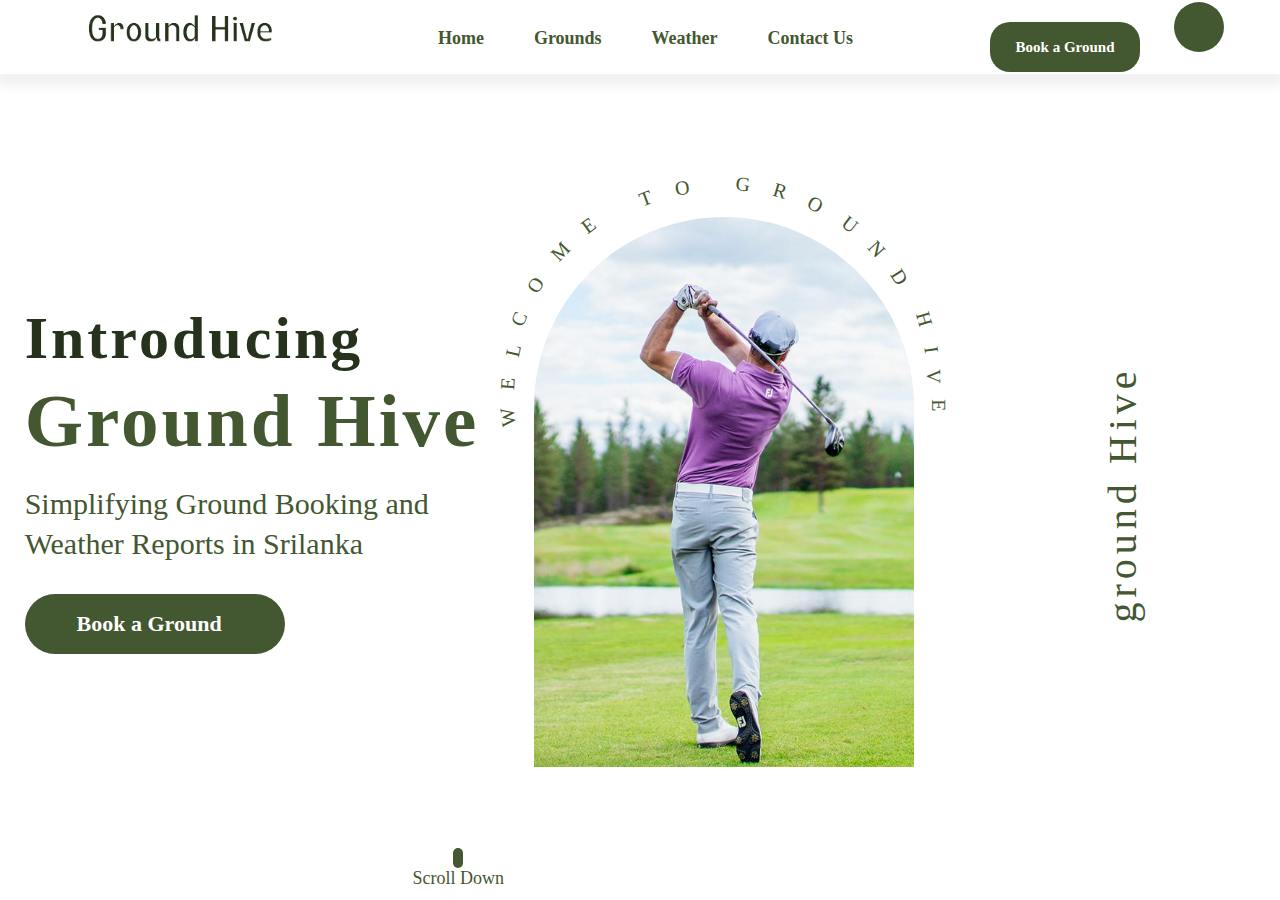
<file: Golf/Index.html>
<!DOCTYPE html>
<html lang="en">
<head>
    <meta charset="UTF-8">
    <meta http-equiv="X-UA-Compatible" content="IE=edge">
    <meta name="viewport" content="width=device-width, initial-scale=1.0">
    <title>Ground Hive</title>
    <link rel="stylesheet" href="Style.css">
    <link rel="stylesheet" href="https://cdnjs.cloudflare.com/ajax/libs/font-awesome/6.4.2/css/all.min.css" integrity="sha512-z3gLpd7yknf1YoNbCzqRKc4qyor8gaKU1qmn+CShxbuBusANI9QpRohGBreCFkKxLhei6S9CQXFEbbKuqLg0DA==" crossorigin="anonymous" referrerpolicy="no-referrer" />
</head>
<body>
    <section id="navbar">
        <div class="logo">
            <img src="logo.png" alt="">
        </div>
        <div class="menu">
            <ul>
                <li><a href="">Home</a></li>
                <li><a href="">Grounds</a></li>
                <li><a href="">Weather</a></li>
                <li><a href="">Contact Us</a></li>

            </ul>
        </div>
        <div class="nav-buttons">
            <button id="nav-booking-button">
                Book a Ground
            </button>
            <button id="user-avatar">
                <i class="fas fa-user"></i>
            </button>

        </div>
    </section>

    <section id="content">
        <div class="left-box">
            <div class="left-sub-box">
                <h1 class="h11">Introducing</h1>
            <h1 class="h12">Ground Hive</h1>
            <h3>Simplifying Ground Booking and</h3>
            <h3>Weather Reports in Srilanka</h3>
            <button id="nav-booking-button2">
                Book a Ground &nbsp <i class="fa-solid fa-arrow-right"></i>
            </button>
            <div class="social-medias">
                <i class="fa-brands fa-facebook"></i>
                <i class="fa-brands fa-instagram"></i>
                <i class="fa-brands fa-twitter"></i>
            </div>
            </div>
            <div class="scroll-box">
                <div class="scroll">

                </div>
                <p>Scroll Down</p>
            </div>
            
            
        </div>
        <div class="right-box">
            <div class="sub-right-left-box">
                <!-- <p>Welcome To Ground Hive</p> -->
            <div class="Group" style="width: 100%; height: 100%; position: absolute">
                    <div class="W" style="width: 33.96px; height: 50.94px; left: -6.39px; top: 255.78px; position: absolute; transform: rotate(-97.42deg); transform-origin: 0 0; color: #435730; font-size: 20px; font-family: Aligarh; font-weight: 400; word-wrap: break-word">W</div>
                    <div class="E" style="width: 20.38px; height: 50.94px; left: -8.14px; top: 216.65px; position: absolute; transform: rotate(-86.36deg); transform-origin: 0 0; color: #435730; font-size: 20px; font-family: Aligarh; font-weight: 400; word-wrap: break-word">E</div>
                    <div class="L" style="width: 20.38px; height: 50.94px; left: -3.42px; top: 182.37px; position: absolute; transform: rotate(-77.41deg); transform-origin: 0 0; color: #435730; font-size: 20px; font-family: Aligarh; font-weight: 400; word-wrap: break-word">L</div>
                    <div class="C" style="width: 23.77px; height: 50.94px; left: 02.03px; top: 148.67px; position: absolute; transform: rotate(-67.93deg); transform-origin: 0 0; color: #435730; font-size: 20px; font-family: Aligarh; font-weight: 400; word-wrap: break-word">C</div>
                    <div class="O" style="width: 27.17px; height: 50.94px; left: 17.75px; top: 113.16px; position: absolute; transform: rotate(-57.40deg); transform-origin: 0 0; color: #435730; font-size: 20px; font-family: Aligarh; font-weight: 400; word-wrap: break-word">O</div>
                    <div class="M" style="width: 28.87px; height: 50.94px; left: 41.98px; top: 77.97px; position: absolute; transform: rotate(-46.08deg); transform-origin: 0 0; color: #435730; font-size: 20px; font-family: Aligarh; font-weight: 400; word-wrap: break-word">M</div>
                    <div class="E" style="width: 20.38px; height: 50.94px; left: 73.53px; top: 47.68px; position: absolute; transform: rotate(-35.81deg); transform-origin: 0 0; color: #435730; font-size: 20px; font-family: Aligarh; font-weight: 400; word-wrap: break-word">E</div>
                    <div style="width: 10.19px; height: 50.94px; left: 111.32px; top: 29.08px; position: absolute; transform: rotate(-28.44deg); transform-origin: 0 0; color: #435730; font-size: 20px; font-family: Aligarh; font-weight: 400; word-wrap: break-word"> </div>
                    <div class="T" style="width: 23.77px; height: 50.94px; left: 132.30px; top: 18.24px; position: absolute; transform: rotate(-20.54deg); transform-origin: 0 0; color: #435730; font-size: 20px; font-family: Aligarh; font-weight: 400; word-wrap: break-word">T</div>
                    <div class="O" style="width: 27.17px; height: 50.94px; left: 169.08px; top: 5.77px; position: absolute; transform: rotate(-10.01deg); transform-origin: 0 0; color: #435730; font-size: 20px; font-family: Aligarh; font-weight: 400; word-wrap: break-word">O</div>
                    <div style="width: 10.19px; height: 50.94px; left: 209.58px; top: 0.28px; position: absolute; transform: rotate(-1.58deg); transform-origin: 0 0; color: #435730; font-size: 20px; font-family: Aligarh; font-weight: 400; word-wrap: break-word"> </div>
                    <div class="G" style="width: 25.47px; height: 50.94px; left: 233.37px; top: 0.05px; position: absolute; transform: rotate(6.58deg); transform-origin: 0 0; color: #435730; font-size: 20px; font-family: Aligarh; font-weight: 400; word-wrap: break-word">G</div>
                    <div class="R" style="width: 23.77px; height: 50.94px; left: 273.27px; top: 6.08px; position: absolute; transform: rotate(16.85deg); transform-origin: 0 0; color: #435730; font-size: 20px; font-family: Aligarh; font-weight: 400; word-wrap: break-word">R</div>
                    <div class="O" style="width: 27.17px; height: 50.94px; left: 310.06px; top: 18.51px; position: absolute; transform: rotate(27.38deg); transform-origin: 0 0; color: #435730; font-size: 20px; font-family: Aligarh; font-weight: 400; word-wrap: break-word">O</div>
                    <div class="U" style="width: 23.77px; height: 50.94px; left: 346.81px; top: 39.28px; position: absolute; transform: rotate(37.92deg); transform-origin: 0 0; color: #435730; font-size: 20px; font-family: Aligarh; font-weight: 400; word-wrap: break-word">U</div>
                    <div class="N" style="width: 23.77px; height: 50.94px; left: 376.38px; top: 63.94px; position: absolute; transform: rotate(47.92deg); transform-origin: 0 0; color: #435730; font-size: 20px; font-family: Aligarh; font-weight: 400; word-wrap: break-word">N</div>
                    <div class="D" style="width: 23.77px; height: 50.94px; left: 401.20px; top: 93.36px; position: absolute; transform: rotate(57.93deg); transform-origin: 0 0; color: #435730; font-size: 20px; font-family: Aligarh; font-weight: 400; word-wrap: break-word">D</div>
                    <div style="width: 7.19px; height: 50.94px; left: 429.74px; top: 125.56px; position: absolute; transform: rotate(65.83deg); transform-origin: 0 0; color: #435730; font-size: 20px; font-family: Aligarh; font-weight: 400; word-wrap: break-word"> </div>
                    <div class="H" style="width: 23.77px; height: 50.94px; left: 428.99px; top: 137.29px; position: absolute; transform: rotate(73.73deg); transform-origin: 0 0; color: #435730; font-size: 20px; font-family: Aligarh; font-weight: 400; word-wrap: break-word">H</div>
                    <div class="I" style="width: 10.19px; height: 50.94px; left: 438.06px; top: 173.32px; position: absolute; transform: rotate(81.63deg); transform-origin: 0 0; color: #435730; font-size: 20px; font-family: Aligarh; font-weight: 400; word-wrap: break-word">I</div>
                    <div class="V" style="width: 25.47px; height: 50.94px; left: 441.10px; top: 196.91px; position: absolute; transform: rotate(89.79deg); transform-origin: 0 0; color: #435730; font-size: 20px; font-family: Aligarh; font-weight: 400; word-wrap: break-word">V</div>
                    <div class="E" style="width: 20.38px; height: 50.94px; left: 445.80px; top: 226.90px; position: absolute; transform: rotate(89.53deg); transform-origin: 0 0; color: #435730; font-size: 20px; font-family: Aligarh; font-weight: 400; word-wrap: break-word">E</div>
                </div>
                <img src="golf.png" alt="">
            </div>
            <div class="sub-right-right-box">
                <p>ground Hive</p>
            </div>
        </div>

    </section>
    
</body>
</html>
</file>
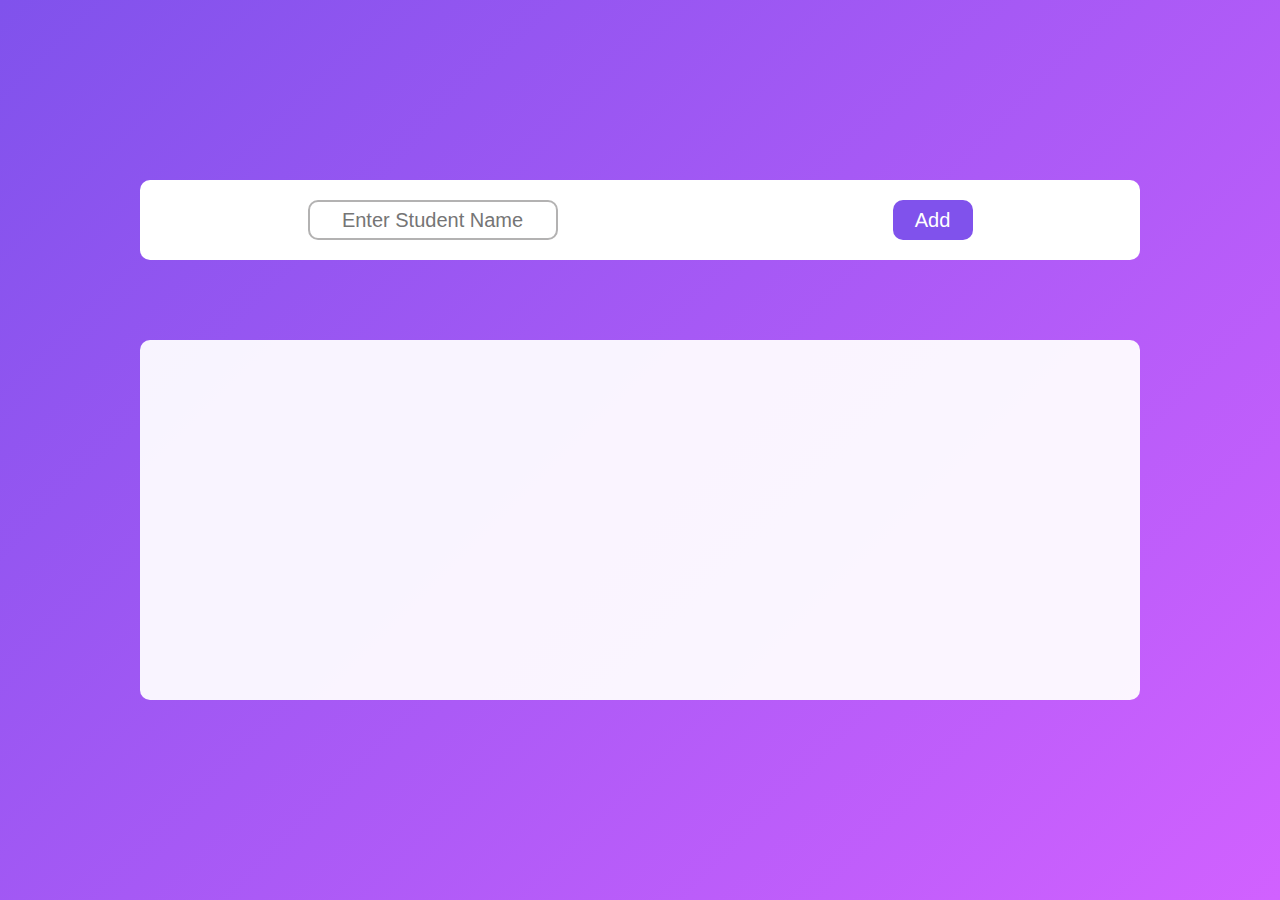
<file: Yokeesan project/index.html>
<!DOCTYPE html>
<html lang="en">
<head>
    <meta charset="UTF-8">
    <meta http-equiv="X-UA-Compatible" content="IE=edge">
    <meta name="viewport" content="width=device-width, initial-scale=1.0">
    <title>Document</title>
    <link rel="stylesheet" href="style.css">
    <link rel="stylesheet" href="https://cdnjs.cloudflare.com/ajax/libs/font-awesome/6.4.0/css/all.min.css" integrity="sha512-iecdLmaskl7CVkqkXNQ/ZH/XLlvWZOJyj7Yy7tcenmpD1ypASozpmT/E0iPtmFIB46ZmdtAc9eNBvH0H/ZpiBw==" crossorigin="anonymous" referrerpolicy="no-referrer" />
</head>
<body>
    <section id="do-list">
        <div class="main-box">
            <div class="add">
                <input type="text" id="inputs" placeholder="Enter Student Name"   >
                <button id="click" type="button">Add</button>
            </div>
           <div class="sub-box">
           
           </div>
        </div>
    </section>
    <script src="app.js">
    </script>
</body>
</html>
</file>
<file: Golf/Style.css>
* {
    margin: 0;
    box-sizing: border-box;
    padding: 0;
    font-family: Aligarh;
}
/* navebar */

#navbar {
    display: flex;
    justify-content: space-around;
    align-items: center;
    min-width: 100%;
    box-shadow: 0 7px 10px 5px #f2f2f2;
}


.menu ul {
    display: flex;
    list-style: none;
    cursor: pointer;
    
}

.menu ul li {
    margin: 0 25px;
    font-size: 20px;
    
}

.menu ul li a{
    text-decoration: none;
    color: #435730;
    font-weight: 580;
    font-size: 18px;
}

.nav-buttons {
}

#nav-booking-button {
    height: 50px;
    width: 150px;
    font-size: 15px;
    background: #435730;
    color: #fff;
    border-radius: 20px;
    border: none;
    font-weight: 550;
    outline: none;
    margin: 0 15px 0 0;
    cursor: pointer;
}



#user-avatar {
    height: 50px;
    width: 50px;
    font-size: 20px;
    color: #fff;
    background: #435730;
    border-radius: 50%;
    border: none;
    outline: none;
    margin: 0 0 0 15px;
    cursor: pointer;

}

.logo img {
    height: 70px;
}



/*  content */


#content {
    min-width: 100%;
    min-height: 90vh;
    display: flex;
    margin: 15px 0 0 0;
    /* background: url(Background.jpg);
    background-position: center;
    background-repeat: no-repeat;
    background-size: cover; */

}

#content .left-box {
    flex-grow: 2;
    display: flex;
    flex-direction: column;
    align-items: center;
    justify-content: space-between;
    position: relative;
}
.left-sub-box {
    height: 100%;
    display: flex;
    justify-content: center;
    flex-direction: column;
    position: relative;
}
#content .right-box {
}

.h11 {
    font-size: 60px;
    letter-spacing: 3px;
    font-weight: 600;
    color: #27321c;
    margin: 0 0 5px 0;

}
.h12 {
    font-size: 75px;
    letter-spacing: 3px;
    font-weight: 600;
    color: #435730;
    margin: 0 0 20px 0;

    
}

#content .left-box h3 {
    font-size: 30px;
    font-weight: 500;
    color: #435730;
    margin: 3px 0;
}

#content .left-box button {
    height: 60px;
    width: 260px;
    margin: 30px 0;
    border: none;
    outline: none;
    background: #435730;
    border-radius: 30px;
    color: #fff;
    font-weight: 550;
    font-size: 22px;
    cursor: pointer;
}

.right-box {
    display: flex;
    justify-content: space-between;
    align-items: center;
}

.sub-right-left-box {
    
    margin: 20px 0 0 0;
    position: relative;
    margin: 0 50px 0 0;
}
.sub-right-left-box p {
    font-size: 25px;
    color: #435730;
}
.sub-right-left-box img {
    border-top-left-radius: 250px;
    border-top-right-radius: 250px;
    margin: 20px 0 0 0;
    height: 550px;
    width: 380px;
    margin: 45px 30px;
    /* width: 100%; 
    height: 100%; 
    background: linear-gradient(0deg, #D9D9D9 0%, #D9D9D9 100%); 
    border-top-left-radius: 250px;
    border-top-right-radius: 250px */

}

.sub-right-right-box p {
    color: #435730;
    font-size: 40px;
    rotate: 270deg;
    letter-spacing: 5px;
    margin: 0 30px 0 0;
}



.social-medias {
    font-size: 25px;
    color: #435730;
    position: absolute;
    bottom: 0;
    padding: 5px;
}

.fa-brands {
    margin: 0 20px;
}

.scroll-box {
    display: flex;
    flex-direction: column;
    align-items: center;
    position: absolute;
    bottom: 0;
    right: 0;
    padding: 0 0 10px 0;
    color: #435730;
    font-size: 18px;
}

.scroll {
    height: 20px;
    width: 10px;
    background: #435730;
    border-radius: 10px;
}
</file>
<file: Yokeesan project/style.css>
* {
    margin: 0;
    padding: 0;
    box-sizing: border-box;
    font-family: Arial;
}

#do-list {
    min-height: 100vh;
    width: 100%;
    background: linear-gradient(135deg,#8052ec,#d161ff);
    display: flex;
    justify-content: center;
    align-items: center;
}

.main-box {
    width: 1000px;

}

.add {
    height: 80px;
    background: white;
    border: none;
    border-radius: 10px;
    display: flex;
    justify-content: space-around;
    align-items: center;
}

#inputs {
    height: 40px;
    background-color: rgba(0, 0, 0, 0);
    border: 2px solid rgba(49, 47, 47, 0.37);
    border-radius: 10px;
    width: 250px;
    text-align: center;
    font-size: 20px;


}

#inputs:focus {
    outline: none;
    border-color:  #8052ec;
}
#click {
    height: 40px;
    width: 80px;
    border-radius: 10px;
    background-color: #8052ec;
    border: none;
    color: #fff;
    font-size: 20px;
    cursor: pointer;

}

.sub-box {
     margin: 80px 0 20px 0;
     border-radius: 10px;
    background-color: #ffffffef;
    width: 100%;
    
    min-height: 40vh;
    color: black;
}



.texts {
    display: flex;
    justify-content: space-between;
    border-bottom: 1px solid black;
    width: 100%;
    align-items: center;
    padding: 10px 20px;
    
}

.delete-button {
    height: 45px;
    width: 45px;
    background-color:#8052ec;
    border-radius: 10px;
    display: flex;
    justify-content: center;
    align-items: center;
    cursor: pointer;
}
.fa-trash-alt {
    color: #ffffffea;
}

#letter{
    font-size: 20px;
    font-weight: 500;
    cursor: pointer;
}
.active #letter {
    font-style: italic;
    
}
.subject-one,.subject-two,.subject-three,.subject-four,.subject-five {
    display: flex;
    justify-content: space-between;
}
.subject-one input,.subject-two input,.subject-three input,.subject-four input,.subject-five input{
    height: 40px;
    width: 200px;
    margin: 20px;

}

 .calculate-button {
    display: flex;
    justify-content: center;
    align-items: center;
 }

 .calculate-button button {
    height: 50px ;
    width: 300px;
 }

 .display-box-gpa {
    margin: 20px 0;
    display: flex;
    justify-content: space-evenly;
    align-items: center;
 }
</file>
